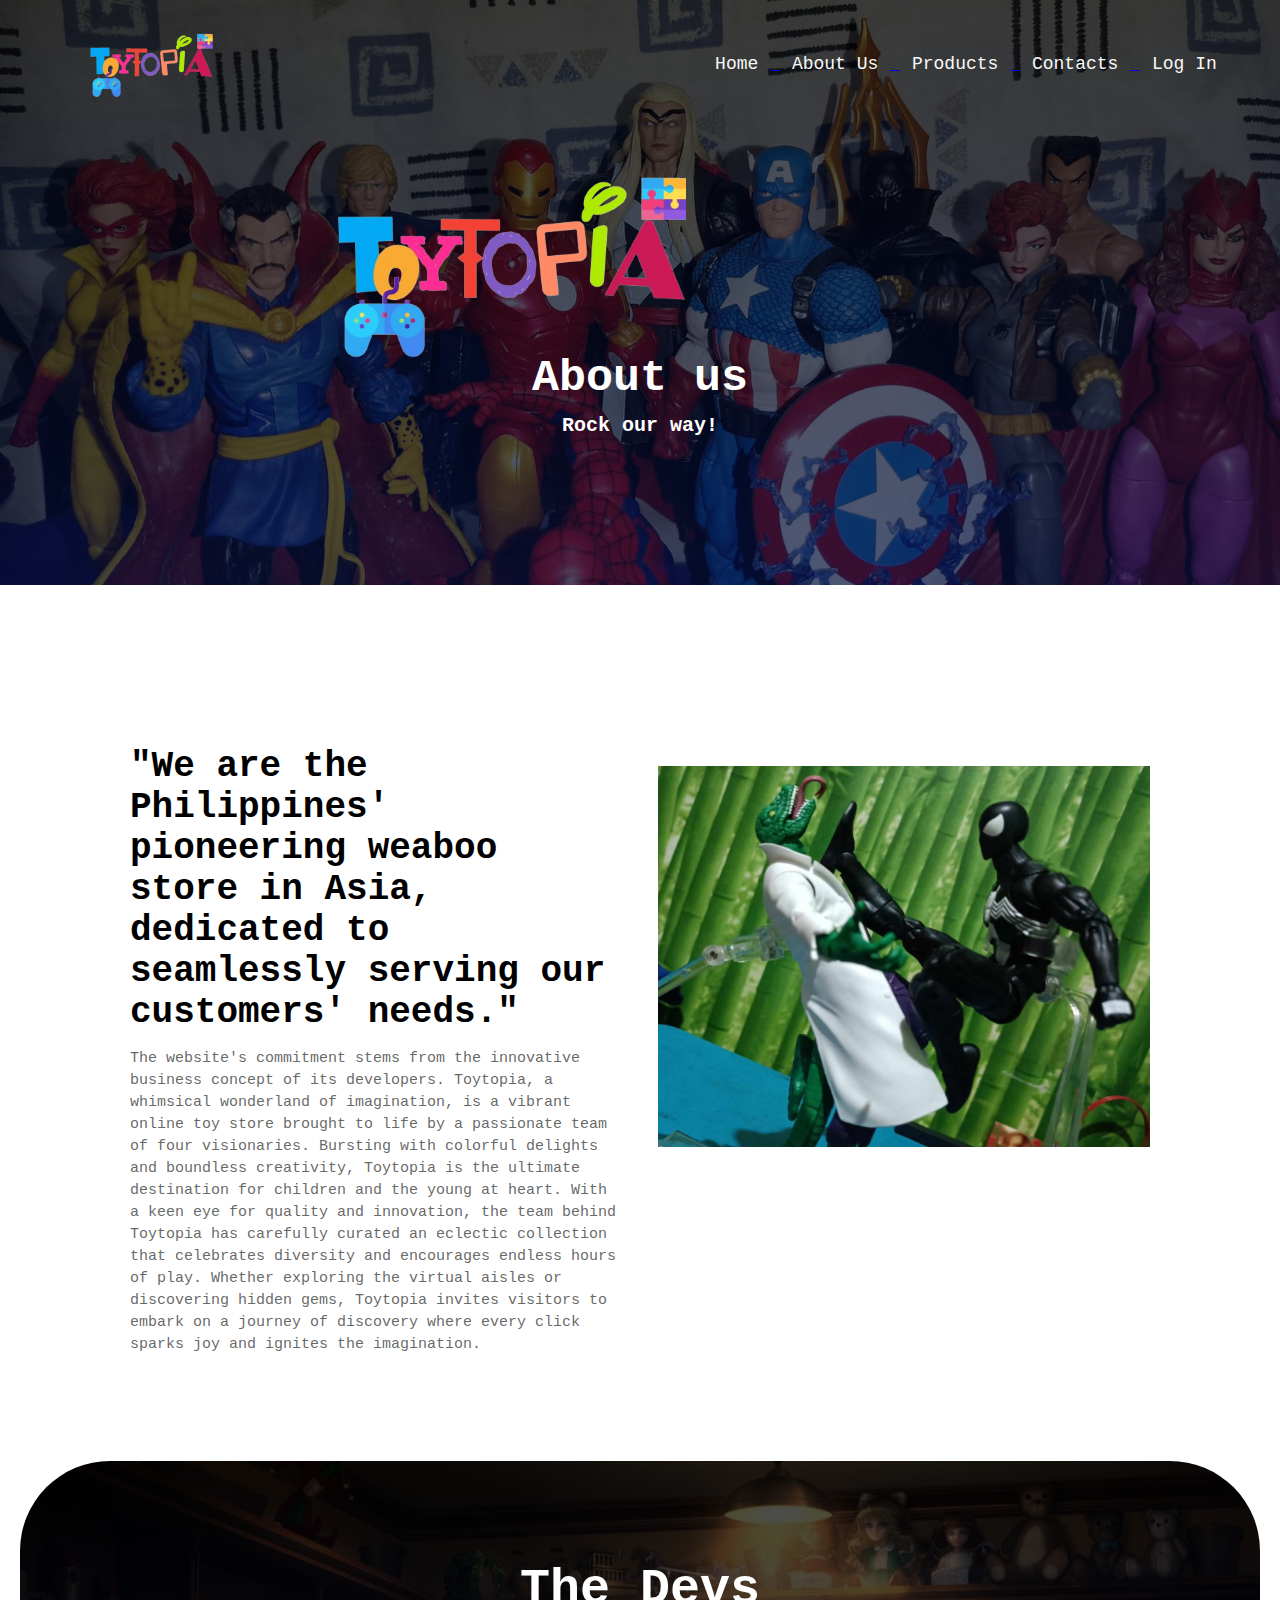
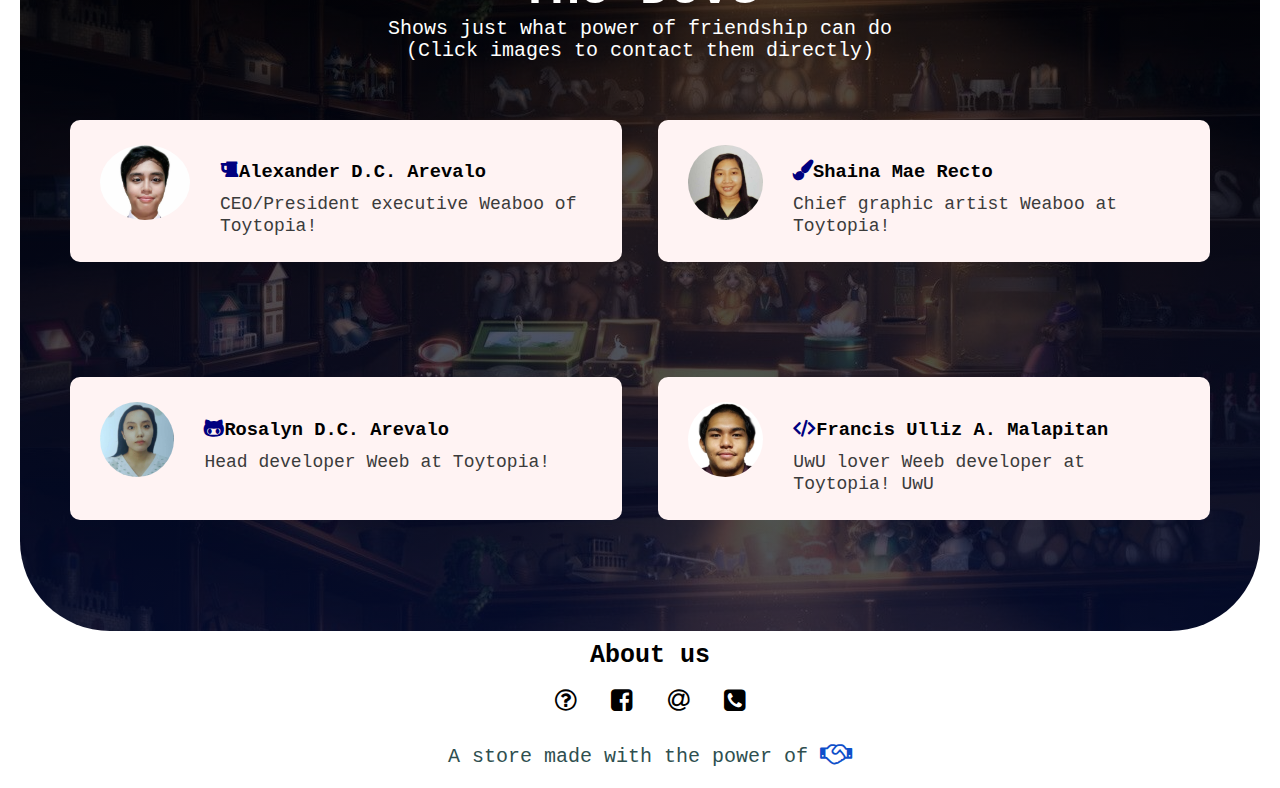
<file: about-us.html>
<!DOCTYPE html>
    <html>
        <head>
            <meta name="viewport" content="width=device-width, initial scale=1.0">
            <title>Toytopia Home of the Weabs</title>
            <link rel="stylesheet" href="style.css">
            <link rel="preconnect" href="https://fonts.googleapis.com">
            <link rel="preconnect" href="https://fonts.gstatic.com" crossorigin>
            <link href="https://fonts.googleapis.com/css2?family=Lato:wght@900&display=swap" rel="stylesheet">
            <link rel="stylesheet" href="https://stackpath.bootstrapcdn.com/font-awesome/4.7.0/css/font-awesome.min.css">
    <style>
        #Object1 {
            position: absolute;
            bottom: 0px;
            right: 530px;
            width: 350px;
            height: 350px;
    }
    </style>
</head>
        <body>
            <section class="header-aboutus">
                <nav>
                    <a href="index.html"><img src="images/toytopialogo.png" ></a>
                    <div class="nav-linksaboutus" id="navLinksaboutus">
                        <i class="fa fa-times" onclick="hideMenu()"></i>
                    <ul>
                        <li><a href="index.html">Home</li>
                            <li><a href="about-us.html">About Us</li>
                            <li><a href="product.html">Products</li>
                            <li><a href="contacts.html">Contacts</li>
                            <li><a href="login.html">Log In</a>
                    </ul>
                    </div>
                        <i class="fa fa-bars" onclick="showMenu()"></i>
                </nav>
                <!--   textbox on wallpaper  -->
                <div class="text-boxau">
                    <span class="text-1"><img id = "Object1" src = "images/toytopialogo2.png"></span>
                    <h1>About us</h1>
                    <h4>Rock our way!</h4>
                </div>
            </section>
            <!--Section aboutus content-->
                <section class="about-us">
                    <div class="row">
                        <div class="about-col">
                            <h1>"We are the Philippines' pioneering weaboo 
                                store in Asia, dedicated to seamlessly serving
                                 our customers' needs."
                            </h1>
                            <p>
                                
                                The website's commitment stems from the innovative business concept of its developers. 
                                Toytopia, a whimsical wonderland of imagination, is a vibrant online toy store 
                                brought to life by a passionate team of four visionaries. Bursting with colorful 
                                delights and boundless creativity, Toytopia is the ultimate destination for children 
                                and the young at heart. With a keen eye for quality and innovation, the team behind Toytopia has carefully 
                                curated an eclectic collection that celebrates diversity and encourages endless 
                                hours of play. Whether exploring the virtual aisles or discovering hidden gems, 
                                Toytopia invites visitors to embark on a journey of discovery where every click sparks joy and ignites the imagination. 
                            </p>
                        </div>
                        <div class="about-col">
                                <img src="images/kick2.jpg" >
                        </div>
                    </div>
                </section>
                <!--The Team-->
                <section class="testimonialsdev">
                    <h1>The Devs</h1>
                    <p>Shows just what power of friendship can do</p>
                    <p>(Click images to contact them directly)</p>
                    <div class="row">
                        <div class="testimonialsdev-col">
                            <a href="https://mail.google.com/mail/u/0/?fs=1&to=alexanderarevalo028@gmail.com&su=SUBJECT&tf=cm"><img src="images/Alexander.jpg" alt="Alexander" ></a>
                                <div>
                                    <h3><i class="fa fa-beer" aria-hidden="true"></i>Alexander D.C. Arevalo</h3>
                                    <p>CEO/President executive Weaboo of Toytopia!
                                    </p> 
                                </div>
                        </div>
                        <div class="testimonialsdev-col">
                           <a href="https://mail.google.com/mail/u/0/?fs=1&to=shainamaerecto0@gmail.com&su=SUBJECT&tf=cm"> <img src="images/Shaina.jpg" alt="Shaina" ></a>
                                <div>
                                    <h3><i class="fa fa-paint-brush" aria-hidden="true"></i>Shaina Mae Recto</h3>
                                    <p>
                                        Chief graphic artist Weaboo at Toytopia!
                                    </p>
                                </div>
                        </div>
                    </div>
                    <div class="row">
                        <div class="testimonialsdev-col">
                           <a href="https://mail.google.com/mail/u/0/?fs=1&to=rosalynarevalo20@gmail.com&su=SUBJECT&tf=cm"> <img src="images/Rosalyn.PNG" alt="Rosalyn" ></a>
                                <div>
                                    <h3><b><i class="fa fa-github-alt" aria-hidden="true"></i></b>Rosalyn D.C. Arevalo</h3>
                                    <p>Head developer Weeb at Toytopia!
                                    </p>
                                </div>
                        </div>
                        <div class="testimonialsdev-col">
                            <a href="https://mail.google.com/mail/u/0/?fs=1&to=conyomeme@gmail.com&su=SUBJECT&tf=cm"><img src="images/Francis.jpg" alt="Francis" ></a>
                                <div>
                                    <h3><i class="fa fa-code" aria-hidden="true"></i>Francis Ulliz A. Malapitan</h3>
                                    <p>
                                        UwU lover Weeb developer at Toytopia! UwU
                                    </p>
                                </div>
                        </div>
                    </div>
                    <br><br><br>
                 </section>
              <!--- FOOTER   -->
              <section class="footer">
                <h4>About us</h4>
                    <div class="icons">
                <a href="about-us.html"><i class="fa fa-question-circle-o" aria-hidden="true"></i></a>
                <a href="about-us.html"><i class="fa fa-facebook-square" alt="Facebook.com"></i></a>
                <a href="https://mail.google.com/mail/u/0/?fs=1&to=info.toytopia@gmail.com&su=SUBJECT&tf=cm"><i class="fa fa-at" alt="toytopia@gmail.com"></i></a>
                <a href="viber://chat?number=%2B639617705792"><i class="fa fa-phone-square" alt="Call us @Viber"></i></a>
                </div>
                    <p class="footerp">A store made with the power of <a href="https://www.youtube.com/watch?v=yxCYZi9UlhM"><i class="fa fa-handshake-o"></i></a>
                    </p>   
            </section>
             <!--- Script for Menu Mobile device--->
    <script>
        var navLinks= document.getElementById("navLinks");
        function showMenu(){
            navLinks.style.right = "0px";
        }
        function hideMenu(){
            
            navLinks.style.right = "-200px";
        }
    </script>        
    </body>     
</html>
</file>
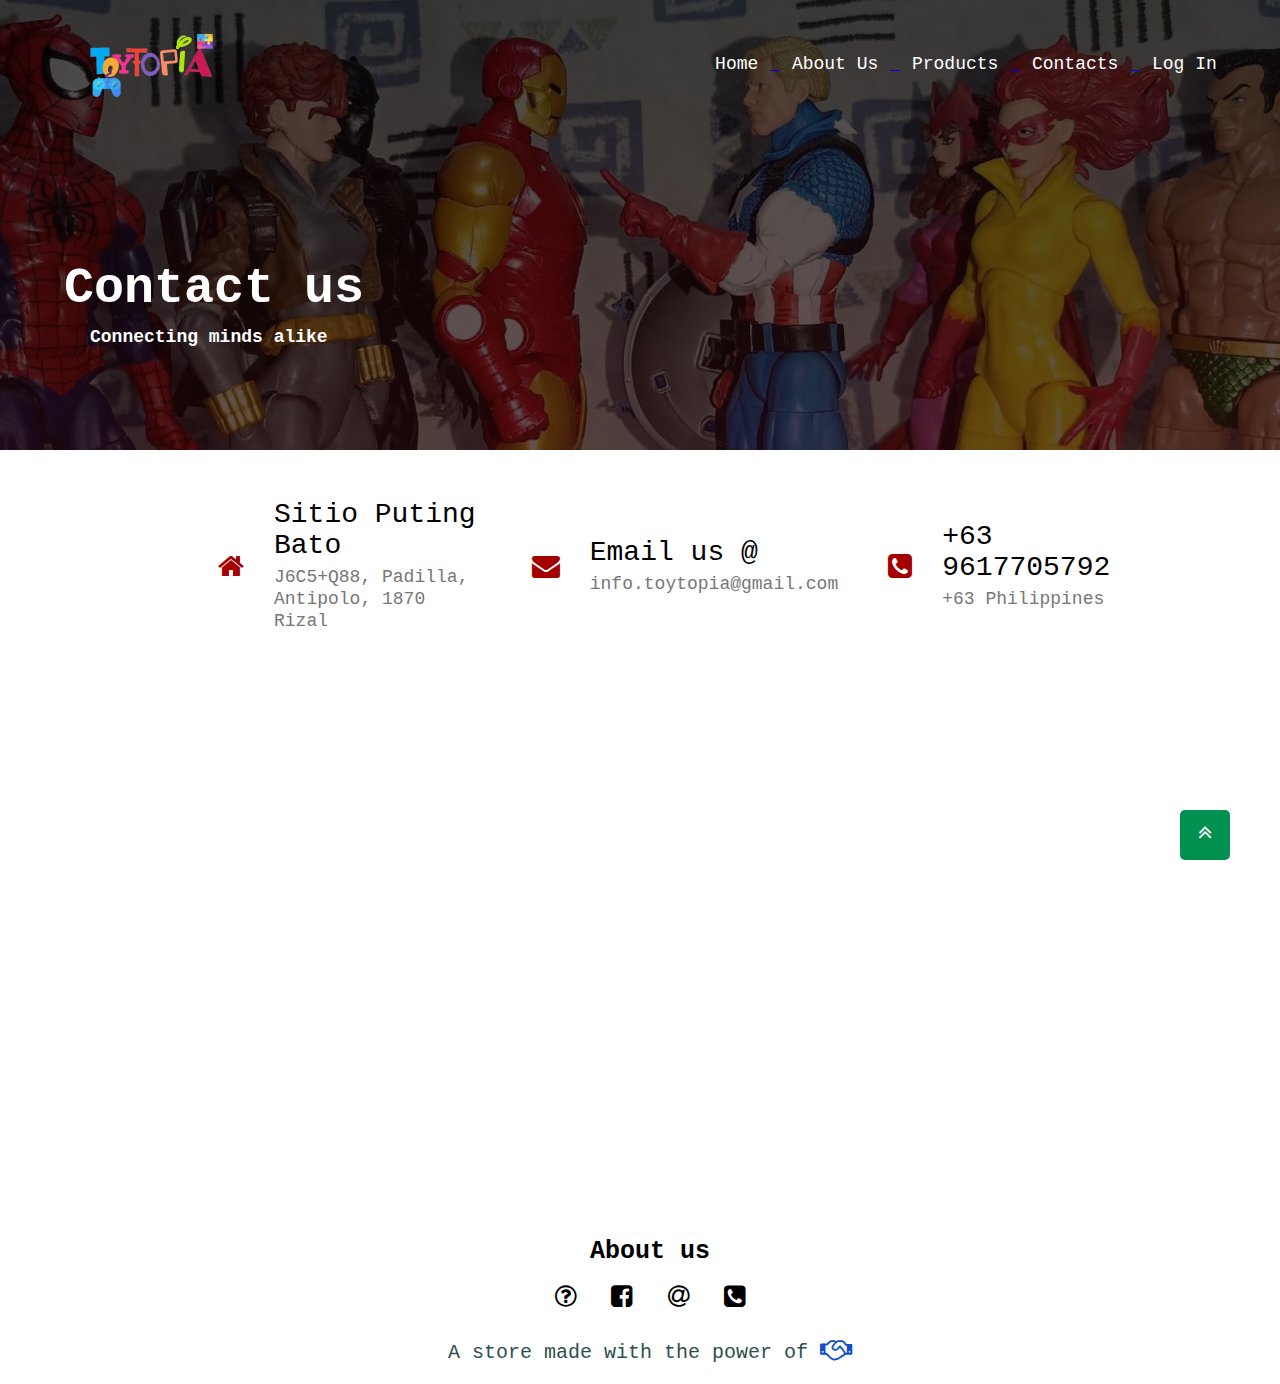
<file: contacts.html>
<!DOCTYPE html>
    <html>
        <head>
            <meta name="viewport" content="width=device-width, initial scale=1.0">
            <title>Toytopia</title>
            <link rel="stylesheet" href="style.css">
            <link rel="preconnect" href="https://fonts.googleapis.com">
            <link rel="preconnect" href="https://fonts.gstatic.com" crossorigin>
            <link href="https://fonts.googleapis.com/css2?family=Lato:wght@900&display=swap" rel="stylesheet">
            <link rel="stylesheet" href="https://stackpath.bootstrapcdn.com/font-awesome/4.7.0/css/font-awesome.min.css">
        </head>
        <body>
            <section class="header4">
                <nav>
                    <a href="index.html"><img src="images/toytopialogo.png" ></a>
                    <div class="nav-links" id="navLinks">
                       <i class="fa fa-times" onclick="hideMenu()"></i>
                        <ul>
                            <li><a href="index.html">Home</li>
                            <li><a href="about-us.html">About Us</li>
                            <li><a href="product.html">Products</li>
                            <li><a href="contacts.html">Contacts</li>
                            <li><a href="login.html">Log In</a>
                        </ul>
                </div>
                <i class="fa fa-bars" onclick="showMenu()"></i>
            </section>
            </nav>
            <section class="text-box2">
                <h1>Contact us</h1>
                <h5>Connecting minds alike</h5>
            </section>               
            <!-- Map icon-->
            <section class="contact-us">
                <div class="contact-col">
                <div class="row">
                    <div class="contact-col">
                        <div>
                     <i class="fa fa-home" ></i>
                         <span>
                             <h5>Sitio Puting Bato</h5>
                             <p>J6C5+Q88, Padilla, Antipolo, 1870 Rizal</p>
                            </span>
                        </div></div>
                <!--Email Us icon-->
                <div class="contact-col">
                    <div><a href="https://mail.google.com/mail/u/0/?fs=1&to=info.toytopia@gmail.com&su=SUBJECT&tf=cm">
                    <i class="fa fa-envelope" ></i></a>
                    <span>
                        <h5>Email us @</h5>
                        <p>info.toytopia@gmail.com</p>
                    </span>
                </div> </div>
                <!--Telephone icon-->
                <div class="contact-col">
                    <div><a title="Viber" href="viber://chat?number=%2B639617705792">
                    <i class="fa fa-phone-square" ></i></a>
                    <span>
                        <h5>+63 9617705792</h5>
                        <p>+63 Philippines</p>
                    </span>
                </div></div>
            </div></div>        
            </section>
            <!--location map-->
            <section class="map">
                <iframe src="https://www.google.com/maps/embed?pb=!1m18!1m12!1m3!1d1930.287750940718!2d121.20670170409382!3d14.623241519452895!2m3!1f0!2f0!3f0!3m2!1i1024!2i768!4f13.1!3m3!1m2!1s0x3397bff0d69e9e57%3A0x5eb74f03e765cc6b!2sSitio%20Puting%20Bato!5e0!3m2!1sen!2sph!4v1711294737971!5m2!1sen!2sph" width="600" height="450" style="border:0;" allowfullscreen="" loading="lazy" referrerpolicy="no-referrer-when-downgrade"></iframe>
            </section>
    <section class="footer">
        <h4>About us</h4>
            <div class="icons">
                <a href="about-us.html"><i class="fa fa-question-circle-o" aria-hidden="true"></i></a>
                <a href="about-us.html"><i class="fa fa-facebook-square" alt="Facebook.com"></i></a>
                <a href="https://mail.google.com/mail/u/0/?fs=1&to=info.toytopia@gmail.com&su=SUBJECT&tf=cm"><i class="fa fa-at" alt="toytopia@gmail.com"></i></a>
                <a href="contacts.html"><i class="fa fa-phone-square" alt="Call us @Viber"></i></a>
        </div>
            <p class="footerp">A store made with the power of <a href="https://www.youtube.com/watch?v=yxCYZi9UlhM"><i class="fa fa-handshake-o"></i></a>
            </p>
    </section>
    <div id="goBtn">
        <a href="#" class="gotopbtn"><i class="fa fa-angle-double-up" onclick=""></i></a>
    </div>
     <!--- Script for Menu Mobile device--->
     <script>
        var navLinks= document.getElementById("navLinks");
        function showMenu(){
            navLinks.style.right = "0px";
        }
        function hideMenu(){
            
            navLinks.style.right = "-200px";
        }
    </script>
            </body>
    </html>
</file>
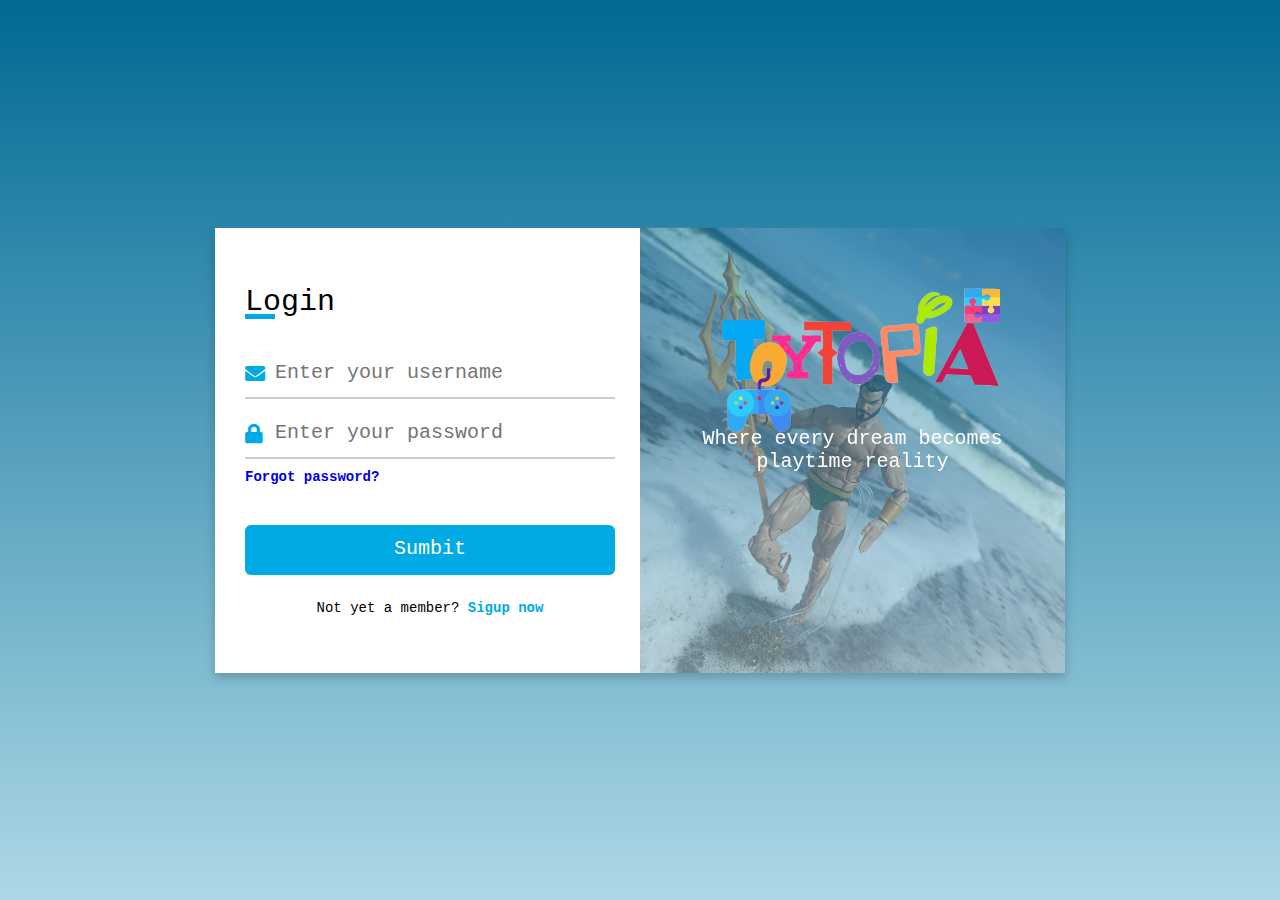
<file: login.html>
<!DOCTYPE html>
<html lang="en" dir="ltr">
  <head>
    <meta charset="UTF-8">
    <link rel="stylesheet" href="stylephp.css">
    <link rel="stylesheet" href="https://cdnjs.cloudflare.com/ajax/libs/font-awesome/5.15.3/css/all.min.css">
    <meta name="viewport" content="width=device-width, initial-scale=1.0">
    <style>
      #Object1 {
        position: absolute;
        top: 20px;
        left: 80px;
        width: 280px;
        height: 280px;
      }
    </style>

   </head>
<body>
      <div class="container">
    <input type="checkbox" id="flip">
    <div class="cover">
      <div class="front">
        <img src="images/withwater.jpg">
        <div class="text">
          <span class="text-1"><img id = "Object1" src = "images/toytopialogo2.png"></span>
          <span class="text-2">Where every dream becomes <br> playtime reality</span>
        </div>
      </div>
    </div>
    <div class="forms">
        <div class="form-content">
          <div class="login-form">
            <div class="title">Login</div>
          <form action="login.php" method="post">
            <div class="input-boxes">
              <div class="input-box">
                <i class="fas fa-envelope"></i>
                <input type="username" id="username" class="form-control" name="username" placeholder="Enter your username" required>
              </div>
              <div class="input-box">
                <i class="fas fa-lock"></i>
                <input type="password" id="password" class="form-control" name="password" placeholder="Enter your password" required>
                
              </div>
              <div class="text"><a href="#">Forgot password?</a></div>
              <div class="button input-box">
                <input type="submit" value="Sumbit">
              </div>
              <div class="text sign-up-text">Not yet a member? <label for="flip">Sigup now</label></div>
            </div>
        </form>
      </div>
        <div class="signup-form">
          <div class="title">Signup</div>
        <form action="#">
            <div class="input-boxes">
              <div class="input-box">
                <i class="fas fa-user"></i>
                <input type="text" placeholder="Enter your name" required>
              </div>
              <div class="input-box">
                <i class="fas fa-envelope"></i>
                <input type="text" placeholder="Enter your email" required>
              </div>
              <div class="input-box">
                <i class="fas fa-lock"></i>
                <input type="password" placeholder="Enter your password" required>
              </div>
              <div class="button input-box">
                <input type="submit" value="Sumbit">
              </div>
              <div class="text sign-up-text">Already have an account? <label for="flip">Login now</label></div>
            </div>
      </form>
    </div>
    </div>
    </div>
  </div>
</body>
</html>
</file>
<file: style.css>
*{
    margin: 0;
    padding: 0;
    font-family: "Courier", monospace;
}
html{
    scroll-behavior: smooth;
}
.header{
    min-height: 100vh;
    width: 100%;
    background-image: linear-gradient(rgba(0,0,0,0.7),rgba(12,27,17,0.7)),url(images/flyingspiderman.jpg);
    background-position: center;
    background-size:cover ;
    background-repeat: no-repeat;
    
}

nav{
    display: flex;
    padding: 2% 4%;
    justify-content: space-between;
    align-items: center;
}

nav img{

    width: 200px;
}

.nav-links{
    flex: 1;
    text-align: right;
}
.nav-links ul li{
    list-style: none;
    display: inline-block;
    padding: 8px 12px;
    position: relative;
}
.nav-links ul li a{
    color: #fff;
    text-decoration: none;
    font-size: 18px;
}
.nav-links ul li::after{
    content: '';
    width: 0%;
    height: 2px;
    background: #8fbc8f;
    display: block;
    margin:auto;
    transition: 0.5s;
}
.nav-links ul li:hover::after{
    width: 100%;
}
.text-box{
    width: 90%;
    color:#fff;
    position: absolute;
    top: 50%;
    left: 50%;
    transform: translate(-50%,-50%);
    text-align: center;
}
.text-box h1{
    font-size: 55px;
}
.text-box p{
    margin: 10px 0 40px;
    font-size: 18px ;
    color: #fff;
}
.hero-btn{
    display: inline-block;
    text-decoration: none;
    color: #fff;
    border: 1px solid #fff;
    padding: 12px 34px;
    font-size: 15px;
    background: transparent;
    cursor: pointer;
    
}
.hero-btn:hover{
    border: 1px solid #004225;
    background: #009150;
    transition: 0.3s;
}

nav .fa{
    display: none;
}
@media(max-width: 700px){
    .text-box h1{
        font-size: 25px;
    }
    
    .nav-links ul li{
        display: block;
    }
    .nav-links{
        position: fixed;
        background: #004225;
        height: 100vh;
        width: 200px;
        top: 0;
        right:-200px;
        text-align: left;
        z-index: 2;
        transition: 1s;

    }
    nav .fa{
        display:block;
        color: #fff;
        margin: 10px;
        font-size: 22px;
        cursor: pointer;
    }
    .nav-links ul{
        padding: 30px;
       
    }
    
   
   

}

.products{
    width: 80%;
    margin: auto;
    text-align: center;
    padding-top: 50px;
 }
 h1{
     font-size: 36px;
     font-weight: 600;

 }
 p{
     color: #777;
     font-size: 300;
     font-weight: 300;
     line-height: 22px;
     padding: 10px;
 }
 .row{
    margin-top: 5%;
    display: flex;
    justify-content: space-between;
 }
 .product-col{
    flex-basis: 31%;
    background: #fff3f3;
    border-radius: 10px;
    margin-bottom: 5%;
    padding: 20px 12px;
    box-sizing: border-box;

 }
 h3{
    text-align: center;
    font-weight: 600;
    margin: 10px 0;
 }
 .product-col:hover{
    box-shadow: 0 0 20px 0px;
 }
 @media(max-width:700px){
    .row{
        flex-direction: column;
    }
 }
 .gotopbtn{
    position: fixed;
    width: 50px;
    height: 50px;
    background-color: #009150;
    bottom: 40px;
    right: 50px;

    text-decoration: none;
    text-align: center;
    line-height: 50px;
    color: white;
    font-size: 22px;
    border-radius: 10%;
    
 }
 .gotopbtn:hover{
    box-shadow:0 0 20px 0px ;
 }
 
.header2{
      min-height: 100vh;
    width: 100%;
    background-image: linear-gradient(rgba(0,0,0,0.7),rgba(12,27,17,0.7)),url(images/spidey.jpg);
    background-position: right;
    background-size:cover ;
    background-repeat: no-repeat;
    margin: auto;
    text-align: center;
    padding-top: 50px;
}
.header2 h1{
    color: white;
    font-size: 32;
    margin-left: 15px;
}
.header p{
    color: 777;
    margin-left: 15;
}
.row{
    margin-top: 5%;
    display: flex;
    justify-content: space-between;
 }
.col{
    flex-basis: 32%;
    border-radius:10px;
    margin-bottom: 30px;
    position: relative;
    overflow: hidden;
    margin-left: 20;
}
.col img{
    width: 70%;

    border-radius: 4%;
    margin-top: 1px;
    
}
.layer{
    background: transparent;
    height: 100%;
    width: 70%;
    position: absolute;
    top: 0;
    left: 0;
    transition: 0.5s;
    margin-left: 15%;
    border-radius: 4%;
}
.layer:hover{
    background: linear-gradient(rgba(12, 32, 22, 0.7), rgba(59, 136, 91, 0.7));
    opacity: 5;
}
.layer h3{

    width: 100%;
    font-weight: 500;
    color: #fff;
    font-size: 20px;
    bottom: 0;
    left: 50%;
    transform: translateX(-50%);
    position: absolute;
    opacity: 0;
    transition: 0.5s;
}
.layer:hover h3{
    bottom: 49%;
    opacity: 1;
}
@media(max-width:700px){
    .row{
      display: flex;
     }
 }
/*----testimonials----*/
.testimonials{
   width: 80%;
   margin: auto;
   padding-top: 100px;
   text-align: center;

}
.testimonials-col{
    flex-basis: 44%;
    border-radius: 10px;
    margin-bottom: 5%;
    margin-top: 1px;
    text-align: left;
    background: #fff3f3;
    padding: 25px;
    cursor: pointer;
    display: flex;
}

.testimonials img{
    height: 75px;
    margin-left: 5px;
    margin-right: 30px;
    border-radius: 50%;
}
.testimonials p{
    padding: 0;
    font-size: 20px;
    color: black;
}
.testimonials-col h3{
    margin-top: 15px;
    text-align: left;
}
.testimonials-col .fa{
    color: rgb(11, 77, 41);
}
@media(max-width:700px){

.testimonials img{
   
    margin-left: 0px;
    margin-right: 15px;
    border-radius: 50%;
}
}
.lin{
    margin: 100px auto;
    width: 80%;
    background-image: linear-gradient(rgba(0,0,0,0.7),rgba(12,27,17,0.7)),url(images/hilera.jpg);
    background-position: center;
    background-size: cover;
    border-radius: 10px;
    text-align: center;
    padding: 100px 0;


}
.lin h1{
    color: #fff;
    margin-bottom: 40px;
    padding: 0;
}
@media(max-width: 700px){
    .lin h1{
     font-size: 24px;
    }
}
.footer{
    width: 100%;
    text-align: center;
    padding: 10px;
}
.footer h4{
    margin-bottom: 0px;
    margin-top: 0px;
    font-weight: 800;
    font-size: 25px;
}
.icons .fa{
    color: black;
    margin: 0 13px;
    cursor: pointer;
    padding: 18px 0;
    font-size: 25px;
}
.footerp{
    color: darkslategray;
    font-size: 20px;
}
.footer .fa-handshake-o{
    color: rgb(15, 80, 202);
    font-weight: 2000px;
    font-size: 25px;
}
/*--- Contact us page ---*/
.header4{
    min-height: 50vh;
    width: 100%;
    
    background-image: linear-gradient(rgba(0, 0, 0, 0.7),rgba(34, 6, 6, 0.7)),url(images/civilwarmarvel2.jpg);
    background-position:center;
    background-size:cover;
    background-repeat: no-repeat;
}

.text-box2{
    width: 90%;
    color:#fff;
    position: absolute;
    top: 50%;
    left: 50%;
    transform: translate(-50%,-150%);
    text-align: start;
}
.text-box2 h1{
    font-size: 50px;
}
.text-box2 h5{
    margin: 10px 0 40px;
    font-size: 18px ;
    color: white;
    margin-left: 26px;
}
.text-box2 p{
    margin: 10px 0 40px;
    font-size: 18px ;
    color: black;
    margin-left: 10px;
}
.map{
    width: 80%;
    margin: auto;
    padding: 10px 0;
}
.map h1{
    text-align: center;
    font-weight: 200;
    padding: 10px 0 10px;
}
.map iframe{
    width: 100%;
}
.contact-us{
width: 80%;
margin: auto;
}
.contact-col{
flex-basis: 48%;
margin-bottom: 30px;
margin-left: 40px;
}
.contact-col div{
    display: flex;
    align-items: center;
    margin-bottom: 40px;
}
.contact-col div .fa{
    font-size:28px ;
    color: #a40000;
    margin: 10px;
    margin-right: 30px;
}
.contact-col div p{
    padding: 0;
    font-size: 18px;
}
.contact-col div h5{
    font-size: 28px;
    margin-bottom: 5px;
    color: black;
    font-weight:400;
}

@media(max-width: 700px){
    
    .contact-col div .fa-home{
        font-size:35px ;
        color: #a40000;
        margin: auto;
        margin-left: 95px;
        margin-right: 20px;
    }
    .contact-col div .fa-envelope{
        font-size:26px ;
        color: #a40000;
       margin: auto;
       margin-right: 20px;
    }
    .contact-col div .fa-phone-square{
        font-size:29.5px ;
        color: #a40000;
        margin-left:0px;
        
    }
    .contact-col div p{
        padding: 0;
    }
    .contact-col div h5{
        font-size: 20px;
        margin-bottom: 5px;
        color: black;
        font-weight:400;
    }

}
/********  About us page ************/
.header-aboutus{
    height: 65vh;
    width: 100%;
    background-image: linear-gradient(rgba(0, 0, 0, 0.7),rgba(4, 15, 58, 0.7)),url(images/heroesbg.jpg);
    background-position: center;
    background-size:cover ;
    text-align: center;
    
}
.header-aboutus h1{
    margin-top: 20px;
    
}

.navaboutus{
    display: flex;
    padding: 2% 4%;
    justify-content: space-between;
    align-items: center;
}

.navaboutus img{

    width: 200px;
}

.nav-linksaboutus{
    flex: 1;
    text-align: right;
}
.nav-linksaboutus ul li{
    list-style: none;
    display: inline-block;
    padding: 8px 12px;
    position: relative;
}
.nav-linksaboutus ul li a{
    color: #f8f8f8;
    text-decoration: none;
    font-size: 18px;
}
.nav-linksaboutus ul li::after{
    content: '';
    width: 0%;
    height: 2px;
    background: #4997d0;
    display: block;
    margin:auto;
    transition: 0.5s;
}
.nav-linksaboutus ul li:hover::after{
    width: 100%;
}

@media(max-width: 700px){
    .text-box h1{
        font-size: 20px;
    }
    
    .nav-linksaboutus ul li{
        display: block;
    }
    .nav-linksaboutus{
        position: absolute;
        background: rgb(82, 82, 247);
        height: 100vh;
        width: 200px;
        top: 0;
        right:-200px;
        text-align: left;
        z-index: 2;
        transition: 1s;
    }
    .navaboutus .fa{
        display: block;
        color: #fff;
        margin: 10px;
        font-size: 22px;
        cursor: pointer;
    }
    .nav-linksaboutus ul{
        padding: 30px;
    }

   
   

}
.section {
  border: 1px solid white;
  display: flex;
  flex-direction: row;
  font-family: sans-serif;
  padding: 12px 0px;
  margin-top: 50px;
  margin-left: 25px;
  margin-right: 25px;

}
.image{
    height: 50vh;
    width: 75%;
}
.paragraph {
  color: white;
  display: flex;
  flex-direction: column;
  
}

.content {
  padding: 20px;
}

.title {
  font-size: 24px;
  color: #222;
  line-height: 24px;
}
.aboutushead{
    text-align: center;
}
.logoimage{
    height: 15vh;
    width: 180px;
}
.text-boxau{
    width: 90%;
    color:white;
    position: absolute;
    top: 45%;
    left: 50%;
    transform: translate(-50%,-50%);
    text-align: center;
}
.text-boxau h1{
    font-size: 45px;
}
.text-boxau h4{
    margin: 10px 0 40px;
    font-size: 20px ;
    color: white;
}
.about-us{
   width: 80%;
   margin: auto;
   padding-top: 80px;
   padding-bottom: 50px; 
}
.about-col{
    flex-basis: 48%;
    padding: 30px 2px;
}
.about-col img{
    margin-top: 20px;
    image-resolution: flex;
    width: 100%;
}
.about-col h1{
    padding: 0;
}
.about-col p{
    padding: 15px 0 25px;
    font-size: 15px;
    color: rgba(35, 37, 36, 0.7)
}

.testimonialsdev .fa{
    font-size: 25px;
    font-weight: 500;
    color: white;
}
.testimonialsdev-col:hover{
    box-shadow: 0 0 20px 0px;
 }
.testimonialsdev .fa-beer{
    font-size: 20px;
    font-weight: 500;
}
.testimonialsdev .fa-github-alt{
    font-size: 21px;
    font-weight: 700;
}
.testimonialsdev .fa-code{
    font-size: 21px;
    font-weight: 700;
}
.testimonialsdev .fa-paint-brush{
    font-size: 20px;
    font-weight: 700;
}

.testimonialsdev{
    width: 89%;
    margin: auto;
  
    padding-top: 100px;
    padding-left: 50px;
    padding-right: 50px;
    text-align: center;
    background-image: linear-gradient(rgba(0, 0, 0, 0.7), rgba(4, 15, 58, 0.7)), url(images/toyshop2.jpg);
    border-radius: 10vh;
 
 }
 .testimonialsdev-col{
     flex-basis: 44%;
     border-radius: 10px;
     margin-bottom: 5%;
     margin-top: 1px;
     width: 50%;
     text-align: left;
     background: #fff3f3;
     padding: 25px;
     cursor: pointer;
     display: flex;
 }
 .testimonialsdev img{
     height: 75px;
     margin-left: 5px;
     margin-right: 30px;
     border-radius: 50%;
 }
 .testimonialsdev h1{
    color: white;
    font-size: 50px;
 }

 .testimonialsdev p{
     padding: 0;
     color: rgb(255, 255, 255);
     font-size: 20px;
 }
 .testimonialsdev-col h3{
     margin-top: 15px;
     text-align: left;
 }
 .testimonialsdev-col p{
    padding: 0;
    color: rgb(59, 59, 59);
    font-size: 18px;
}
 .testimonialsdev-col .fa{
     color: navy;
 }
 @media(max-width:700px){
 
 .testimonialsdev img{
    
    
     margin-left: 0px;
     margin-right: 15px;
     border-radius: 50%;
 }
 .testimonialsdev-col {
    color: navy;
   
    margin-left: 21%;
}
}
@media(max-width:700px){
    .row{
        flex-direction: column;
        
    }
    .nav .fa{
        display: block; 
    }
    .testimonialsdev-col{
        flex-basis: 44%;
        border-radius: 10px;
        margin-bottom: 5%;
        margin-top: 1px;
        width: 50%;
        text-align: left;
        background: #fff3f3;
        padding: 25px;
        cursor: pointer;
        display: flex;
    }
    .testimonialsdev{
        width:auto;
        margin: auto;
        
        padding-top: 100px;
        padding-left: 50px;
        padding-right: 50px;
        text-align: center;
        background-color: wheat;
        border-radius: 10vh;
     
     }
 }
</file>
<file: stylephp.css>
/* Google Font Link */
@import url('https://fonts.googleapis.com/css2?family=Poppins:wght@200;300;400;500;600;700&display=swap');
*{
  margin: 0;
  padding: 0;
  box-sizing: border-box;
  font-family: "Courier", monospace;
  font-weight: 800;
}
body{
  min-height: 100vh;
  display: flex;
  align-items: center;
  justify-content: center;
  /* edit part here */
  background: linear-gradient(to bottom, #006994 0%, #add8e6 100%);

  padding: 30px;
}
.container{
  position: relative;
  max-width: 850px;
  width: 100%;
  background: #fff;
  padding: 40px 30px;
  box-shadow: 0 5px 10px rgba(0,0,0,0.2);
  perspective: 2700px;
}
.container .cover{
  position: absolute;
  top: 0;
  left: 50%;
  height: 100%;
  width: 50%;
  z-index: 98;
  transition: all 1s ease;
  transform-origin: left;
  transform-style: preserve-3d;
}
.container #flip:checked ~ .cover{
  transform: rotateY(-180deg);
}
 .container .cover .front,
 .container .cover .back{
  position: absolute;
  top: 0;
  left: 0;
  height: 100%;
  width: 100%;
}
.cover .back{
  transform: rotateY(180deg);
  backface-visibility: hidden;
}
.container .cover::before,
.container .cover::after{
  content: '';
  position: absolute;
  height: 100%;
  width: 100%;
  background: linear-gradient(to bottom, #006994 0%, #add8e6 100%);
  opacity: 0.5;
  z-index: 12;
}
.container .cover::after{
  opacity: 0.3;
  transform: rotateY(180deg);
  backface-visibility: hidden;
}
.container .cover img{
  position: absolute;
  height: 100%;
  width: 100%;
  object-fit: cover;
  z-index: 10;
}
.container .cover .text{
  position: absolute;
  z-index: 130;
  height: 100%;
  width: 100%;
  display: flex;
  flex-direction: column;
  align-items: center;
  justify-content: center;
}
.cover .text .text-1,
.cover .text .text-2{
  font-size: 60px;
  font-weight: 600;
  color: #fff;
  text-align: center;
}
.cover .text .text-2{
  font-size: 20px;
  font-weight: 500;
}
.container .forms{
  height: 100%;
  width: 100%;
  background: #fff;
}
.container .form-content{
  display: flex;
  align-items: center;
  justify-content: space-between;
}
.form-content .login-form,
.form-content .signup-form{
  width: calc(100% / 2 - 25px);
}
.forms .form-content .title{
  position: relative;
  font-size: 30px;
  font-weight: 500;
  color: black;
}
.forms .form-content .title:before{
  content: '';
  position: absolute;
  left: 0;
  bottom: 0;
  height: 5px;
  width: 30px;
  background: #00aae4;
}
.forms .signup-form  .title:before{
  width: 20px;
}
.forms .form-content .input-boxes{
  margin-top: 30px;
}
.forms .form-content .input-box{
  display: flex;
  align-items: center;
  height: 50px;
  width: 100%;
  margin: 10px 0;
  position: relative;
}
.form-content .input-box input{
  height: 100%;
  width: 100%;
  outline: none;
  border: none;
  padding: 0 30px;
  font-size: 20px;
  font-weight: 500;
  border-bottom: 2px solid rgba(0,0,0,0.2);
  transition: all 0.3s ease;
}
.form-content .input-box input:focus,
.form-content .input-box input:valid{
  border-color: #00aae4 ;
}
.form-content .input-box i{
  position: absolute;
  color: #00aae4 ;
  font-size: 20px;
}
.forms .form-content .text{
  font-size: 14px;
  font-weight: 500;
  color: black;
}
.forms .form-content .text a{
  text-decoration: none;
}
.forms .form-content .text a:hover{
  text-decoration: underline;
}
.forms .form-content .button{
  color: #fff;
  margin-top: 40px;
}
.forms .form-content .button input{
  color: #fff;
  background: #00aae4 ;
  border-radius: 6px;
  padding: 0;
  cursor: pointer;
  transition: all 0.4s ease;
}
.forms .form-content .button input:hover{
  background: #00aae4 ;
}
.forms .form-content label{
  color: #00aae4 ;
  cursor: pointer;
}
.forms .form-content label:hover{
  text-decoration: underline;
}
.forms .form-content .login-text,
.forms .form-content .sign-up-text{
  text-align: center;
  margin-top: 25px;
}
.container #flip{
  display: none;
}
@media (max-width: 730px) {
  .container .cover{
    display: none;
  }
  .form-content .login-form,
  .form-content .signup-form{
    width: 100%;
  }
  .form-content .signup-form{
    display: none;
  }
  .container #flip:checked ~ .forms .signup-form{
    display: block;
  }
  .container #flip:checked ~ .forms .login-form{
    display: none;
  }
}
</file>
